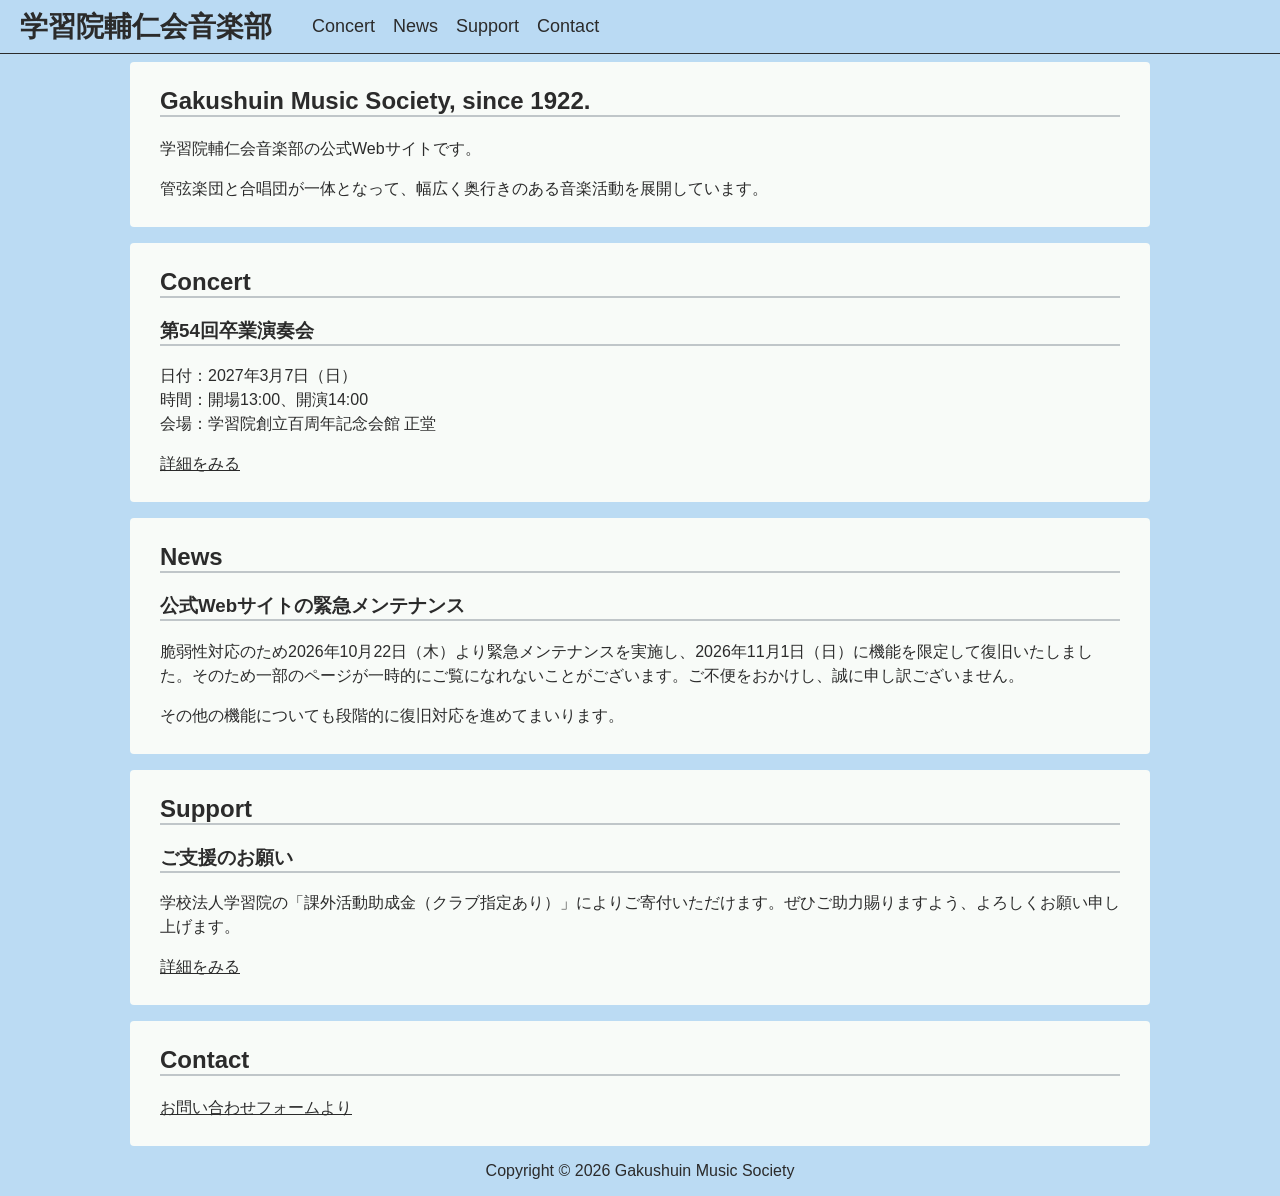
<file: index.html>
<!doctype html>
<html>
<head>
	<title>学習院輔仁会音楽部 | Gakushuin Music Society</title>
	<meta name="description" content="学習院輔仁会音楽部の公式Webサイトです。1922年創立。管弦楽団と合唱団が一体となって、幅広く奥行きのある音楽活動を展開しています。演奏会情報や活動紹介など。Gakushuin Music Society, since 1922. All rights reserved.">
	<link rel="icon" href="/image/favicon.ico">
	<meta charset="utf-8" />
	<meta name="viewport" content="width=device-width, initial-scale=1" />
	<link rel="stylesheet" href="/css/style.css">
</head>
<body>
	<nav class="global-navbar">
		<div class="global-navbar-logo"><a href="/">学習院輔仁会音楽部</a></div>
		<ul class="global-navlinks">
			<input type="checkbox" id="checkbox_toggle" />
			<label for="checkbox_toggle" class="global-navbar-hamburger">&#9776;</label>
			<div class="global-navbar-menu">
				<li><a href="/#Concert">Concert</a></li>
				<li><a href="/#News">News</a></li>
				<li><a href="/support/">Support</a></li>
				<li><a href="/contact/">Contact</a></li>
			</div>
		</ul>
	</nav>
	<div class="paper">
		<h2 class="linetitle">Gakushuin&nbsp;Music&nbsp;Society, since&nbsp;1922.</h2>
		<p class="bodytext">学習院輔仁会音楽部の公式Webサイトです。</p>
		<p class="bodytext">管弦楽団と合唱団が一体となって、幅広く奥行きのある音楽活動を展開しています。</p>
	</div>
	<div class="paper">
		<h2 class="linetitle" id="Concert">Concert</h2>
		<h3 class="linetitle">第54回卒業演奏会</h3>
		<p class="bodytext">日付：2027年3月7日（日）<br>時間：開場13:00、開演14:00<br>会場：学習院創立百周年記念会館 正堂</p>
		<p class="bodytext"><a href="/gms-54th-graduation-concert/">詳細をみる</a></p>
	</div>
	<div class="paper">
		<h2 class="linetitle" id="News">News</h2>
		<h3 class="linetitle">公式Webサイトの緊急メンテナンス</h3>
		<p class="bodytext">脆弱性対応のため2026年10月22日（木）より緊急メンテナンスを実施し、2026年11月1日（日）に機能を限定して復旧いたしました。そのため一部のページが一時的にご覧になれないことがございます。ご不便をおかけし、誠に申し訳ございません。</p>
		<p class="bodytext">その他の機能についても段階的に復旧対応を進めてまいります。</p>
	</div>
	<div class="paper">
		<h2 class="linetitle">Support</h2>
		<h3 class="linetitle">ご支援のお願い</h3>
		<p class="bodytext">学校法人学習院の「課外活動助成金（クラブ指定あり）」によりご寄付いただけます。ぜひご助力賜りますよう、よろしくお願い申し上げます。</p>
		<p class="bodytext"><a href="/support/">詳細をみる</a></p>
	</div>
	<div class="paper">
		<h2 class="linetitle">Contact</h2>
		<p class="bodytext"><a href="/contact/">お問い合わせフォームより</a></p>
	</div>
	<footer class="copyright">Copyright&nbsp;&copy;&nbsp;<span id="year"></span>&nbsp;Gakushuin&nbsp;Music&nbsp;Society</footer>
	<script type="text/javascript" src="/js/script.js"></script>
</body>
</html>
</file>
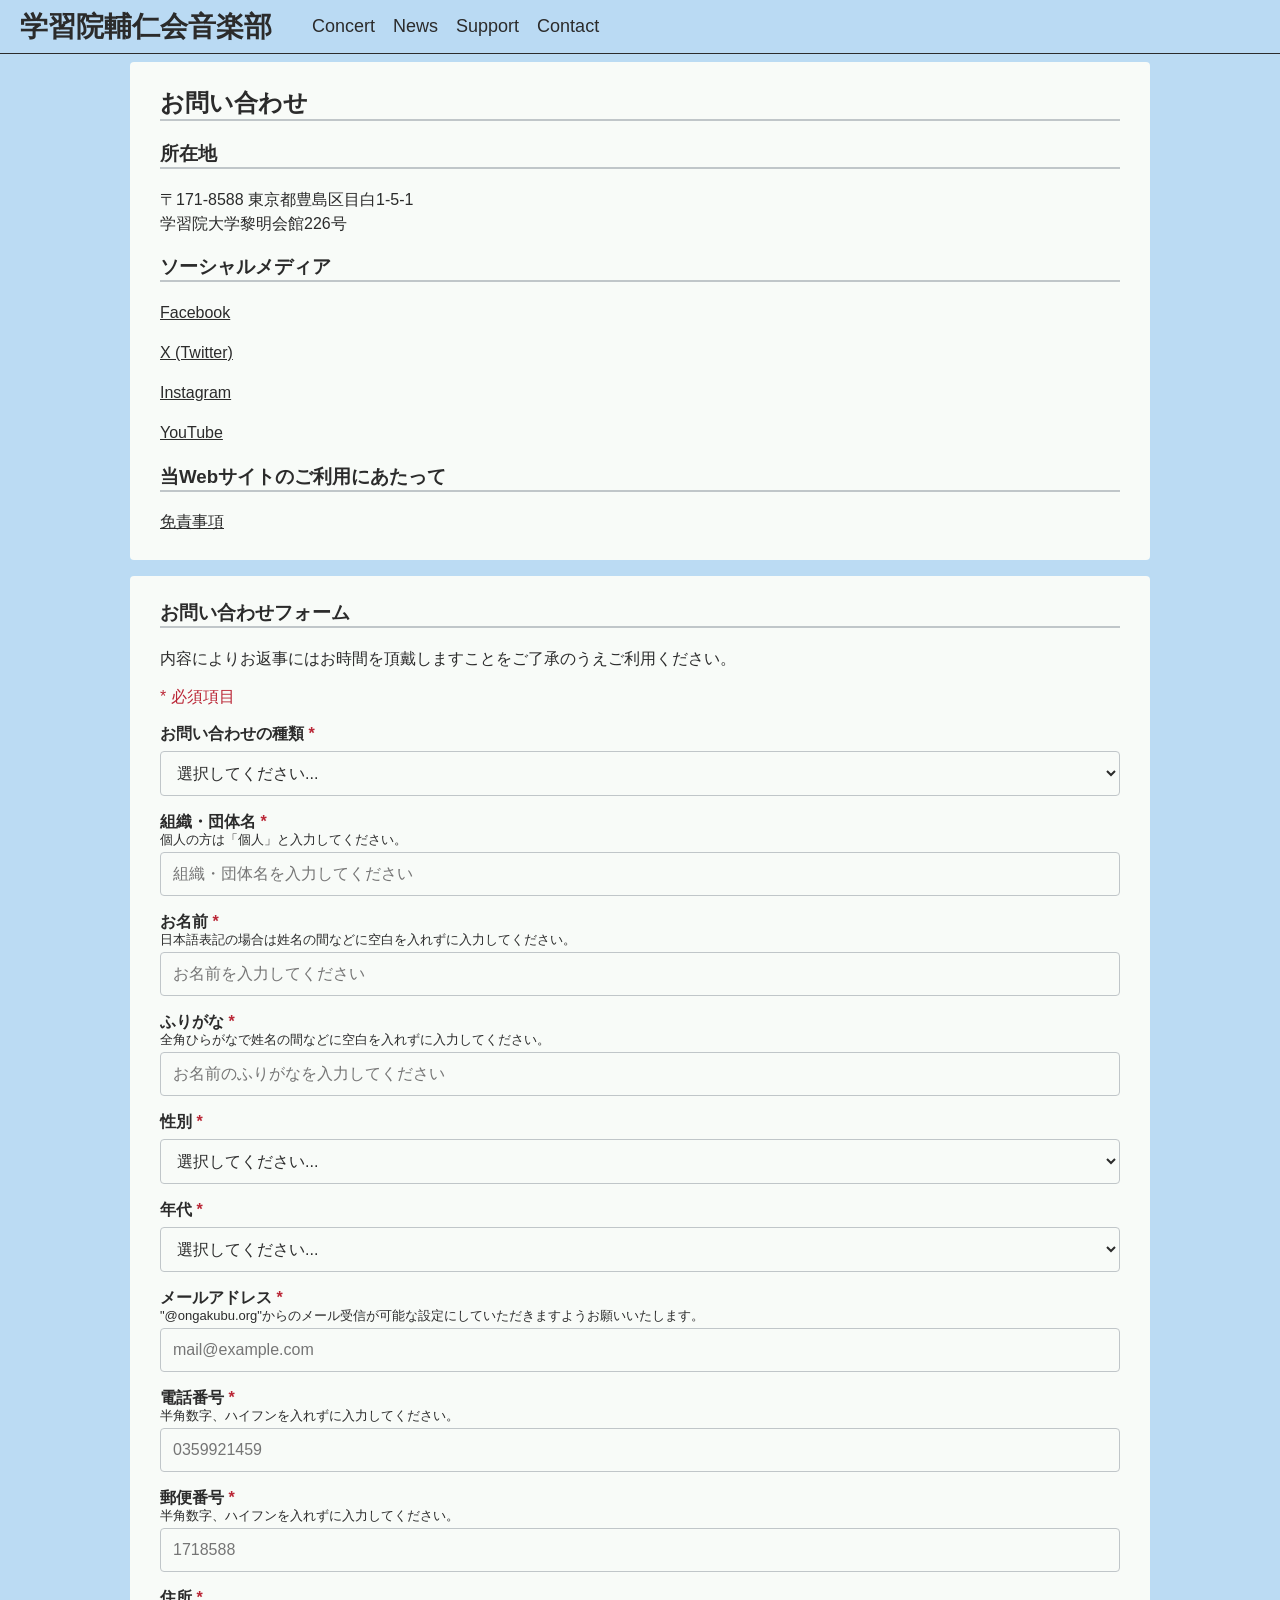
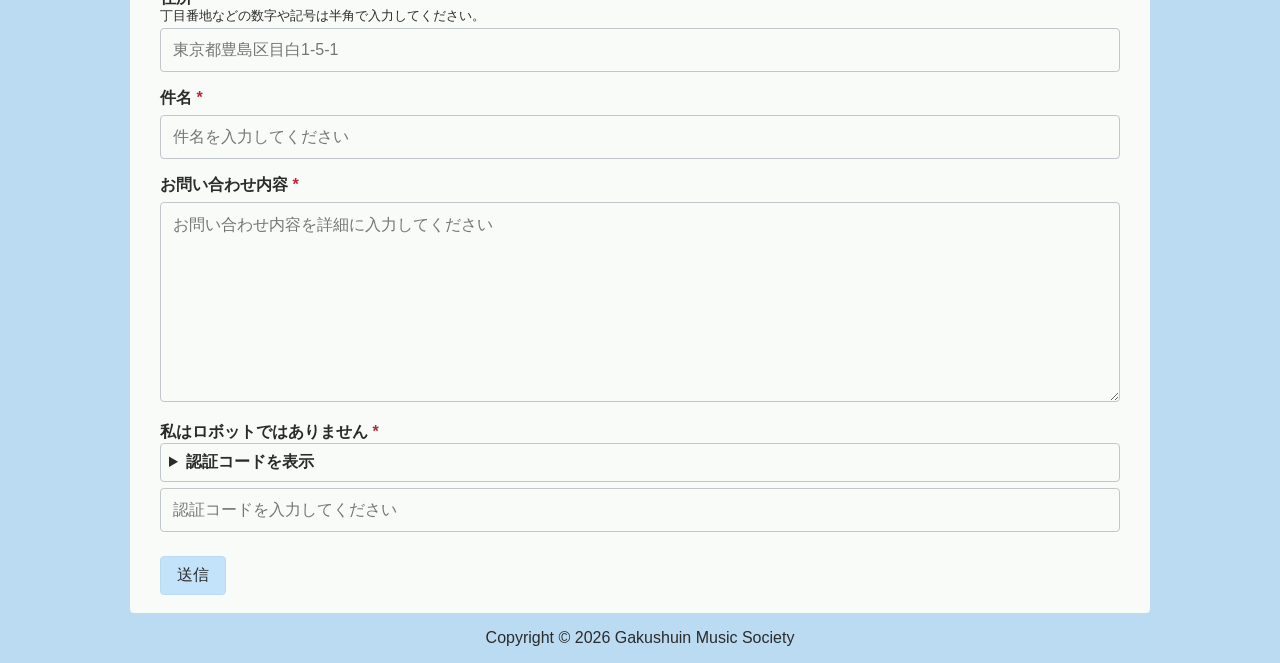
<file: contact/index.html>
<!doctype html>
<html>
<head>
	<title>お問い合わせ | Gakushuin Music Society</title>
	<meta name="description" content="学習院輔仁会音楽部へのお問い合わせはこちらよりどうぞ。You can make enquiries about Gakushuin Music Society on this contact page.">
	<link rel="icon" href="/image/favicon.ico">
	<meta charset="utf-8" />
	<meta name="viewport" content="width=device-width, initial-scale=1" />
	<link rel="stylesheet" href="/css/style.css">
</head>
<body>
	<nav class="global-navbar">
		<div class="global-navbar-logo"><a href="/">学習院輔仁会音楽部</a></div>
		<ul class="global-navlinks">
			<input type="checkbox" id="checkbox_toggle" />
			<label for="checkbox_toggle" class="global-navbar-hamburger">&#9776;</label>
			<div class="global-navbar-menu">
				<li><a href="/#Concert">Concert</a></li>
				<li><a href="/#News">News</a></li>
				<li><a href="/support/">Support</a></li>
				<li><a href="/contact/">Contact</a></li>
			</div>
		</ul>
	</nav>
	<div class="paper">
		<h2 class="linetitle">お問い合わせ</h2>
		<h3 class="linetitle">所在地</h3>
		<p class="bodytext">〒171-8588 東京都豊島区目白1-5-1<br>学習院大学黎明会館226号</p>
		<h3 class="linetitle">ソーシャルメディア</h3>
		<p class="bodytext"><a href="https://www.facebook.com/p/学習院輔仁会音楽部-100085192903780/" target="_blank" rel="noopener">Facebook</a></p>
		<p class="bodytext"><a href="https://x.com/intent/user?user_id=390168438" target="_blank" rel="noopener">X (Twitter)</a></p>
		<p class="bodytext"><a href="https://www.instagram.com/gh_ongakubu" target="_blank" rel="noopener">Instagram</a></p>
		<p class="bodytext"><a href="https://www.youtube.com/@ghongakubu" target="_blank" rel="noopener">YouTube</a></p>
		<h3 class="linetitle">当Webサイトのご利用にあたって</h3>
		<p class="bodytext"><a href="/disclaimer/">免責事項</a></p>
	</div>
	<div class="paper">
		<h3 class="linetitle">お問い合わせフォーム</h3>
		<p class="bodytext">内容によりお返事にはお時間を頂戴しますことをご了承のうえご利用ください。</p>
		<p class="annotaion"><span style="color:#ba2636">*&nbsp;必須項目</span></p>
		<script type="text/javascript">
            var submitted = false;
            var currentURL = window.location.href;
        </script>
		<iframe name="hidden_iframe" id="hidden_iframe" style="display:none;" onload="if(submitted) {window.location='/thanks/';}"></iframe>
		<form action="https://docs.google.com/forms/d/e/1FAIpQLSdeY0lS2xMc8XsGV1vq6L-0WHNCGdYMWaG6jV7EY64NyEzUzQ/formResponse" target="hidden_iframe" onsubmit="submitted=true;">
			<label for="category">お問い合わせの種類<span style="color:#ba2636">&nbsp;*</span></label>
            <select id="category" name="entry.1930093073" required>
                <option value="">選択してください...</option>
                <option value="演奏会について">演奏会について</option>
                <option value="演奏依頼について">演奏依頼について</option>
                <option value="当団体の広報活動について">当団体の広報活動について</option>
                <option value="広告掲載について">広告掲載について</option>
                <option value="ご寄付・ご支援について">ご寄付・ご支援について</option>
                <option value="当団体の活動・運営について">当団体の活動・運営について</option>
                <option value="その他">その他</option>
            </select>
			<label for="organization">組織・団体名<span style="color:#ba2636">&nbsp;*</span></label>
			<p class="annotaion">個人の方は「個人」と入力してください。</p>
            <input type="text" id="organization" name="entry.1215587804" placeholder="組織・団体名を入力してください" required>
			<label for="name">お名前<span style="color:#ba2636">&nbsp;*</span></label>
			<p class="annotaion">日本語表記の場合は姓名の間などに空白を入れずに入力してください。</p>
            <input type="text" id="name" name="entry.664696170" placeholder="お名前を入力してください" pattern="^(?!.*^[ 　]+[ぁ-ゟァ-ヿー一-龠丑-響々 　]|[ぁ-ゟァ-ヿー一-龠丑-響々 　]+[ 　]+[ぁ-ゟァ-ヿー一-龠丑-響々 　]|[ぁ-ゟァ-ヿー一-龠丑-響々 　]+[ 　]).*$" required>
			<label for="furigana">ふりがな<span style="color:#ba2636">&nbsp;*</span></label>
			<p class="annotaion">全角ひらがなで姓名の間などに空白を入れずに入力してください。</p>
            <input type="text" id="furigana" name="entry.960964088" placeholder="お名前のふりがなを入力してください" pattern="^[ぁ-ゟー]+$" required>
			<label for="gender">性別<span style="color:#ba2636">&nbsp;*</span></label>
			<select id="gender" name="entry.2034288141" required>
                <option value="">選択してください...</option>
                <option value="回答しない">回答しない</option>
                <option value="男性">男性</option>
                <option value="女性">女性</option>
                <option value="その他">その他</option>
            </select>
			<label for="age">年代<span style="color:#ba2636">&nbsp;*</span></label>
			<select id="age" name="entry.1007555599" required>
                <option value="">選択してください...</option>
                <option value="回答しない">回答しない</option>
				<option value="10歳未満">10歳未満</option>
				<option value="10代">10代</option>
				<option value="20代">20代</option>
				<option value="30代">30代</option>
				<option value="40代">40代</option>
				<option value="50代">50代</option>
				<option value="60代">60代</option>
				<option value="70代">70代</option>
				<option value="80代">80代</option>
				<option value="90代">90代</option>
				<option value="100歳以上">100歳以上</option>
            </select>
			<label for="email">メールアドレス<span style="color:#ba2636">&nbsp;*</span></label>
			<p class="annotaion">"@ongakubu.org"からのメール受信が可能な設定にしていただきますようお願いいたします。</p>
			<input type="email" id="email" name="entry.811586402" placeholder="mail@example.com" required>
			<label for="telephone">電話番号<span style="color:#ba2636">&nbsp;*</span></label>
			<p class="annotaion">半角数字、ハイフンを入れずに入力してください。</p>
            <input type="text" id="telephone" name="entry.1033975450" placeholder="0359921459" pattern="^[0-9]+$" required>
			<label for="postalcode">郵便番号<span style="color:#ba2636">&nbsp;*</span></label>
			<p class="annotaion">半角数字、ハイフンを入れずに入力してください。</p>
            <input type="text" id="postalcode" name="entry.2023069197" placeholder="1718588" pattern="^[0-9]+$" required>
			<label for="address">住所<span style="color:#ba2636">&nbsp;*</span></label>
			<p class="annotaion">丁目番地などの数字や記号は半角で入力してください。</p>
            <input type="text" id="address" name="entry.1180785404" placeholder="東京都豊島区目白1-5-1" required>
			<label for="title">件名<span style="color:#ba2636">&nbsp;*</span></label>
            <input type="text" id="title" name="entry.1913719437" placeholder="件名を入力してください" required>
			<label for="message">お問い合わせ内容<span style="color:#ba2636">&nbsp;*</span></label>
			<textarea id="message" name="entry.1850487000" style="height:200px" placeholder="お問い合わせ内容を詳細に入力してください" required></textarea>
			<label for="norobot">私はロボットではありません<span style="color:#ba2636">&nbsp;*</span></label>
			<details>
                <summary>認証コードを表示</summary>
                <img src="../image/pembroke.png" width="275px">
            </details>
            <input type="text" id="norobot" name="entry.2124898770" placeholder="認証コードを入力してください" required>
			<input type="submit" value="送信" />
		</form>
	</div>
	<footer class="copyright">Copyright&nbsp;&copy;&nbsp;<span id="year"></span>&nbsp;Gakushuin&nbsp;Music&nbsp;Society</footer>
	<script type="text/javascript" src="/js/script.js"></script>
</body>
</html>
</file>
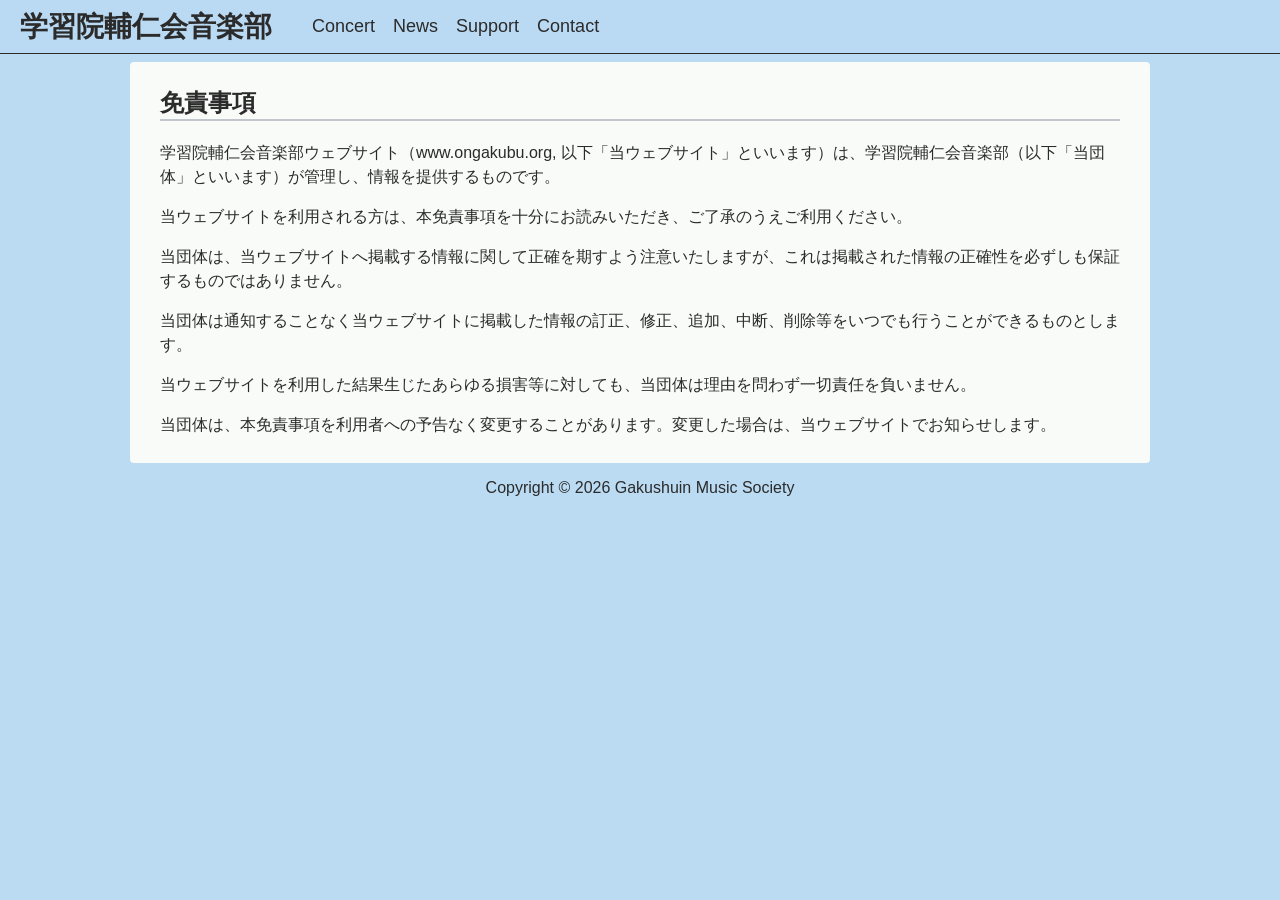
<file: disclaimer/index.html>
<!doctype html>
<html>
<head>
	<title>免責事項 | Gakushuin Music Society</title>
	<meta name="description" content="【必ずお読みください】学習院輔仁会音楽部Webサイトご利用の際の免責事項。[READ BEFORE USE] Disclaimer of responsibility set out in Gakushuin Music Society's Website.">
	<link rel="icon" href="/image/favicon.ico">
	<meta charset="utf-8" />
	<meta name="viewport" content="width=device-width, initial-scale=1" />
	<link rel="stylesheet" href="/css/style.css">
</head>
<body>
	<nav class="global-navbar">
		<div class="global-navbar-logo"><a href="/">学習院輔仁会音楽部</a></div>
		<ul class="global-navlinks">
			<input type="checkbox" id="checkbox_toggle" />
			<label for="checkbox_toggle" class="global-navbar-hamburger">&#9776;</label>
			<div class="global-navbar-menu">
				<li><a href="/#Concert">Concert</a></li>
				<li><a href="/#News">News</a></li>
				<li><a href="/support/">Support</a></li>
				<li><a href="/contact/">Contact</a></li>
			</div>
		</ul>
	</nav>
	<div class="paper">
		<h2 class="linetitle">免責事項</h2>
		<p class="bodytext">学習院輔仁会音楽部ウェブサイト（www.ongakubu.org, 以下「当ウェブサイト」といいます）は、学習院輔仁会音楽部（以下「当団体」といいます）が管理し、情報を提供するものです。</p>
		<p class="bodytext">当ウェブサイトを利用される方は、本免責事項を十分にお読みいただき、ご了承のうえご利用ください。</p>
		<p class="bodytext">当団体は、当ウェブサイトへ掲載する情報に関して正確を期すよう注意いたしますが、これは掲載された情報の正確性を必ずしも保証するものではありません。</p>
		<p class="bodytext">当団体は通知することなく当ウェブサイトに掲載した情報の訂正、修正、追加、中断、削除等をいつでも行うことができるものとします。</p>
		<p class="bodytext">当ウェブサイトを利用した結果生じたあらゆる損害等に対しても、当団体は理由を問わず一切責任を負いません。</p>
		<p class="bodytext">当団体は、本免責事項を利用者への予告なく変更することがあります。変更した場合は、当ウェブサイトでお知らせします。</p>
	</div>
	<footer class="copyright">Copyright&nbsp;&copy;&nbsp;<span id="year"></span>&nbsp;Gakushuin&nbsp;Music&nbsp;Society</footer>
	<script type="text/javascript" src="/js/script.js"></script>
</body>
</html>
</file>
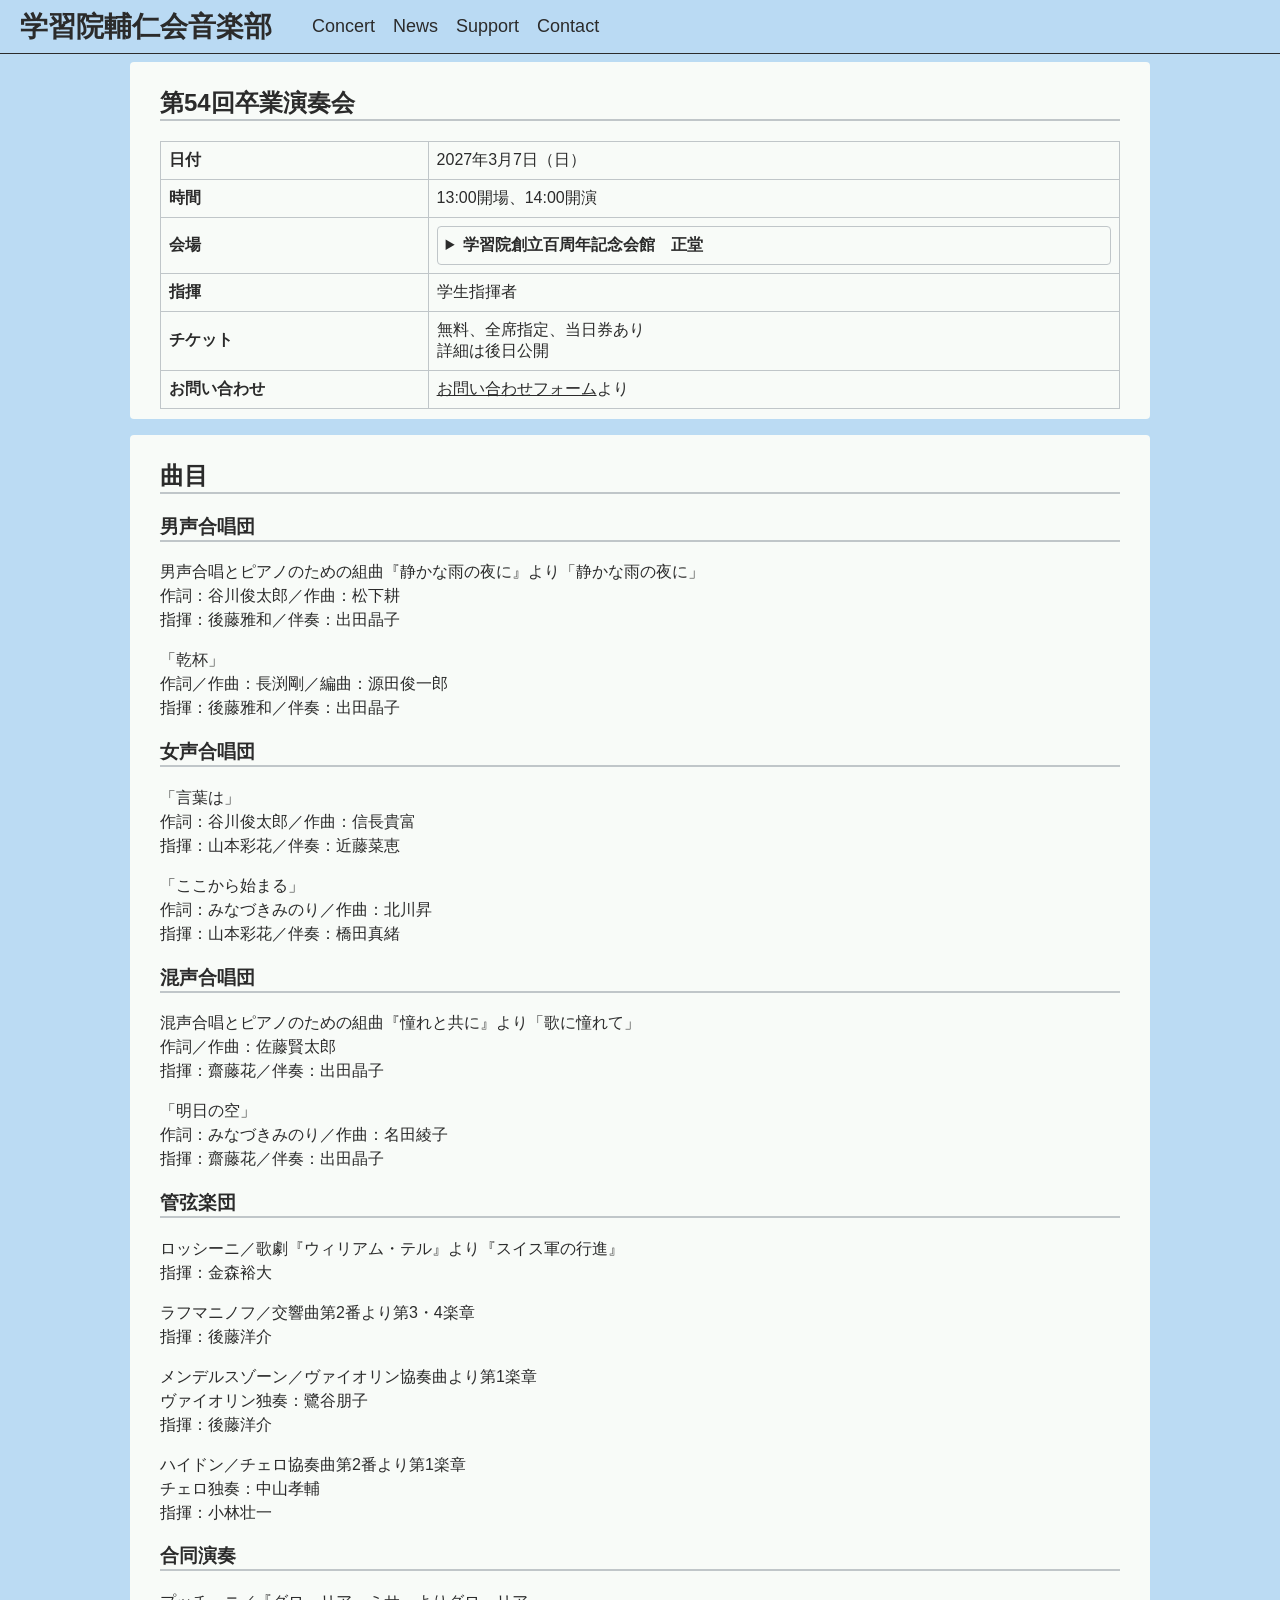
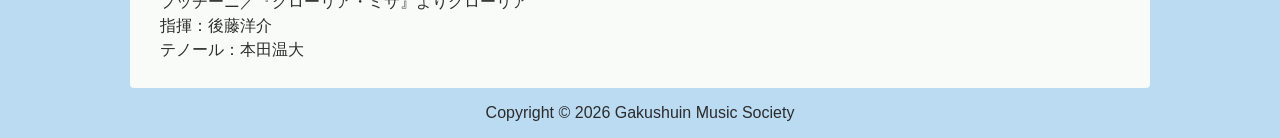
<file: gms-54th-graduation-concert/index.html>
<!doctype html>
<html>
<head>
    <title>第54回卒業演奏会 | Gakushuin Music Society</title>
    <meta name="description" content="第54回卒業演奏会 Gakushuin Music Society, since 1922. All rights reserved.">
    <link rel="icon" href="/image/favicon.ico">
    <meta charset="utf-8" />
    <meta name="viewport" content="width=device-width, initial-scale=1" />
    <link rel="stylesheet" href="/css/style.css">
</head>
<body>
    <nav class="global-navbar">
        <div class="global-navbar-logo"><a href="/">学習院輔仁会音楽部</a></div>
        <ul class="global-navlinks">
            <input type="checkbox" id="checkbox_toggle" />
            <label for="checkbox_toggle" class="global-navbar-hamburger">&#9776;</label>
            <div class="global-navbar-menu">
                <li><a href="/#Concert">Concert</a></li>
                <li><a href="/#News">News</a></li>
                <li><a href="/support/">Support</a></li>
                <li><a href="/contact/">Contact</a></li>
            </div>
        </ul>
    </nav>
    <div class="paper">
        <h2 class="linetitle">第54回卒業演奏会</h2>
        <table>
            <tr><th class="left">日付</th><td class="left">2027年3月7日（日）</td></tr>
            <tr><th class="left">時間</th><td class="left">13:00開場、14:00開演</td></tr>
            <tr>
                <th class="left">会場</th>
                <td class="left">
                    <details class="concertlocation">
                        <summary>学習院創立百周年記念会館　正堂</summary>
                        <iframe
                            src="https://www.google.com/maps/embed?pb=!1m18!1m12!1m3!1d3239.2480988974467!2d139.70689911559793!3d35.72011643544518!2m3!1f0!2f0!3f0!3m2!1i1024!2i768!4f13.1!3m3!1m2!1s0x60188d40561d1e8d%3A0x8c7449002b7e5c13!2z5a2m57-S6Zmi5Ym156uL55m-5ZGo5bm06KiY5b-15Lya6aSo!5e0!3m2!1sja!2sjp!4v1662081729713!5m2!1sja!2sjp"
                            width="100%"
                            height="450"
                            style="border:0;"
                            allowfullscreen=""
                            loading="lazy"
                            referrerpolicy="no-referrer-when-downgrade">
                        </iframe>
                    </details>
                </td>
            </tr>
            <tr><th class="left">指揮</th><td class="left">学生指揮者</td></tr>
            <tr><th class="left">チケット</th><td class="left">無料、全席指定、当日券あり<br>詳細は後日公開</td></tr>
            <tr><th class="left">お問い合わせ</th><td class="left"><a href="/contact/">お問い合わせフォーム</a>より</td></tr>
        </table>
    </div>
    <div class="paper">
        <h2 class="linetitle">曲目</h2>
        <h3 class="linetitle">男声合唱団</h3>
        <p class="bodytext">男声合唱とピアノのための組曲『静かな雨の夜に』より「静かな雨の夜に」<br>作詞：谷川俊太郎／作曲：松下耕<br>指揮：後藤雅和／伴奏：出田晶子</p>
        <p class="bodytext">「乾杯」<br>作詞／作曲：長渕剛／編曲：源田俊一郎<br>指揮：後藤雅和／伴奏：出田晶子</p>
        <h3 class="linetitle">女声合唱団</h3>
        <p class="bodytext">「言葉は」<br>作詞：谷川俊太郎／作曲：信長貴富<br>指揮：山本彩花／伴奏：近藤菜恵</p>
        <p class="bodytext">「ここから始まる」<br>作詞：みなづきみのり／作曲：北川昇<br>指揮：山本彩花／伴奏：橋田真緒</p>
        <h3 class="linetitle">混声合唱団</h3>
        <p class="bodytext">混声合唱とピアノのための組曲『憧れと共に』より「歌に憧れて」<br>作詞／作曲：佐藤賢太郎<br>指揮：齋藤花／伴奏：出田晶子</p>
        <p class="bodytext">「明日の空」<br>作詞：みなづきみのり／作曲：名田綾子<br>指揮：齋藤花／伴奏：出田晶子</p>
        <h3 class="linetitle">管弦楽団</h3>
        <p class="bodytext">ロッシーニ／歌劇『ウィリアム・テル』より『スイス軍の行進』<br>指揮：金森裕大</p>
        <p class="bodytext">ラフマニノフ／交響曲第2番より第3・4楽章<br>指揮：後藤洋介</p>
        <p class="bodytext">メンデルスゾーン／ヴァイオリン協奏曲より第1楽章<br>ヴァイオリン独奏：鷺谷朋子<br>指揮：後藤洋介</p>
        <p class="bodytext">ハイドン／チェロ協奏曲第2番より第1楽章<br>チェロ独奏：中山孝輔<br>指揮：小林壮一</p>
        <h3 class="linetitle">合同演奏</h3>
        <p class="bodytext">プッチーニ／『グローリア・ミサ』よりグローリア<br>指揮：後藤洋介<br>テノール：本田温大</p>
    </div>
    <footer class="copyright">Copyright&nbsp;&copy;&nbsp;<span id="year"></span>&nbsp;Gakushuin&nbsp;Music&nbsp;Society</footer>
    <script type="text/javascript" src="/js/script.js"></script>
</body>
</html>
</file>
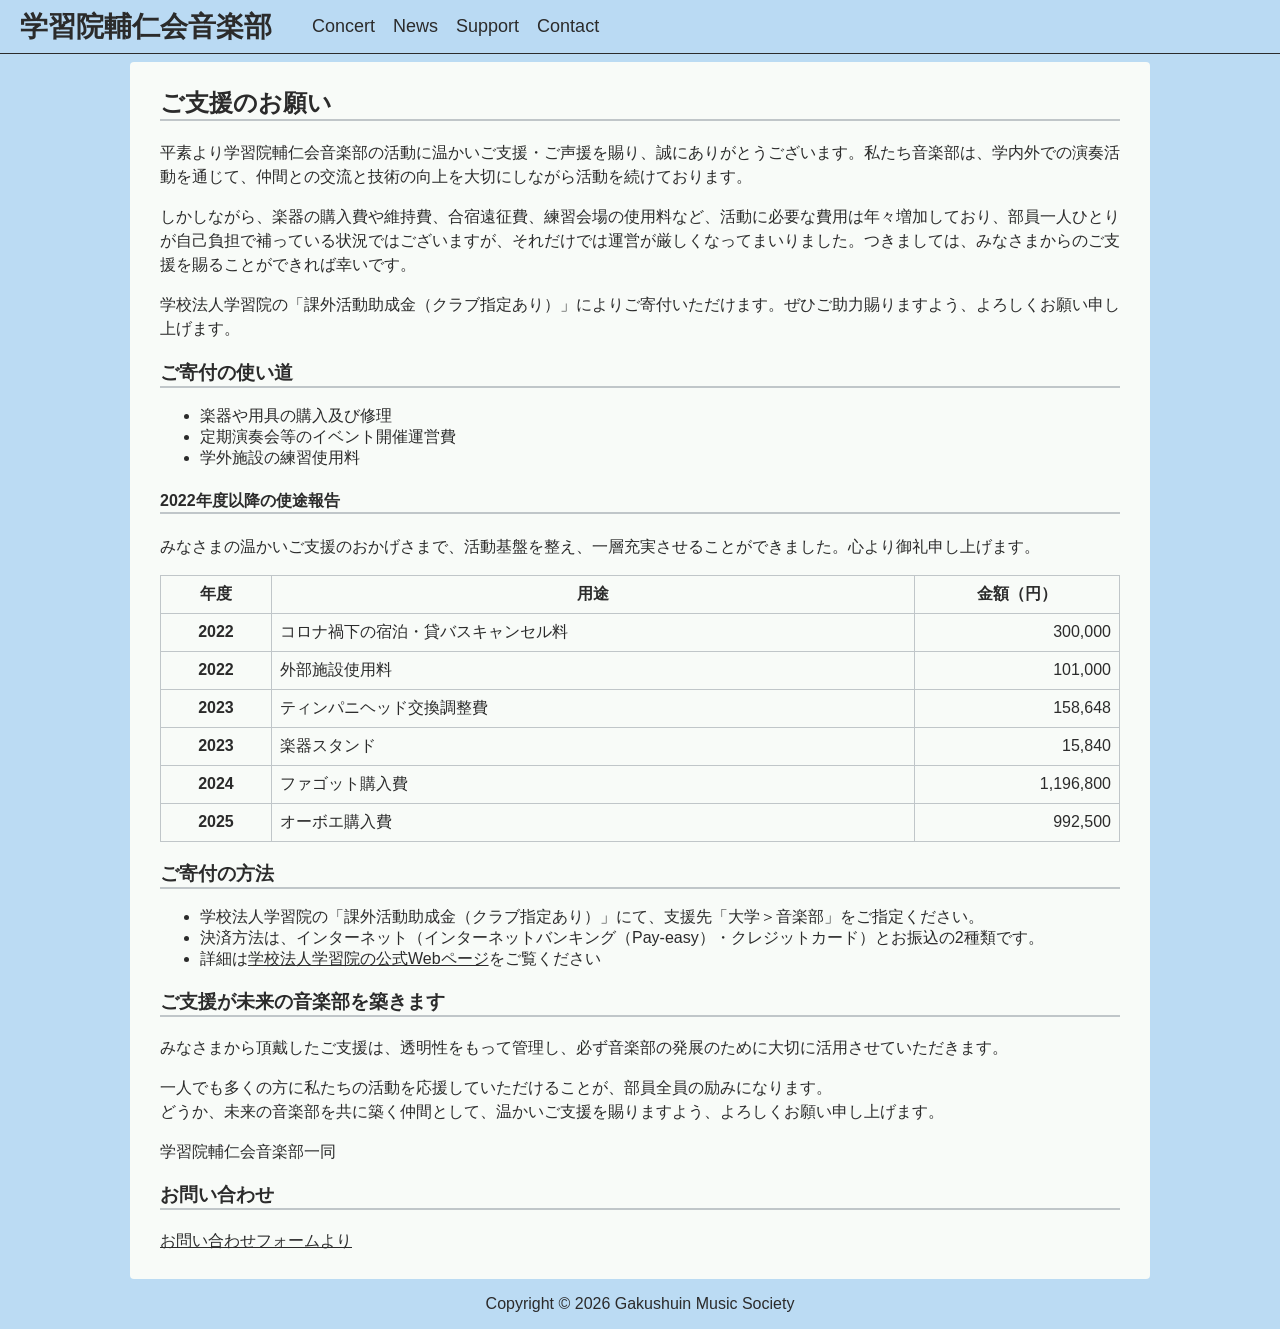
<file: support/index.html>
<!doctype html>
<html>
<head>
	<title>ご支援のお願い | Gakushuin Music Society</title>
	<meta name="description" content="学習院の課外活動助成金（クラブ指定あり）により、学習院輔仁会音楽部へのご支援を賜れますと幸いです。Your support is more important than ever for Gakushuin Music Society.">
	<link rel="icon" href="/image/favicon.ico">
	<meta charset="utf-8" />
	<meta name="viewport" content="width=device-width, initial-scale=1" />
	<link rel="stylesheet" href="/css/style.css">
</head>
<body>
	<nav class="global-navbar">
		<div class="global-navbar-logo"><a href="/">学習院輔仁会音楽部</a></div>
		<ul class="global-navlinks">
			<input type="checkbox" id="checkbox_toggle" />
			<label for="checkbox_toggle" class="global-navbar-hamburger">&#9776;</label>
			<div class="global-navbar-menu">
				<li><a href="/#Concert">Concert</a></li>
				<li><a href="/#News">News</a></li>
				<li><a href="/support/">Support</a></li>
				<li><a href="/contact/">Contact</a></li>
			</div>
		</ul>
	</nav>
	<div class="paper">
		<h2 class="linetitle">ご支援のお願い</h2>
		<p class="bodytext">平素より学習院輔仁会音楽部の活動に温かいご支援・ご声援を賜り、誠にありがとうございます。私たち音楽部は、学内外での演奏活動を通じて、仲間との交流と技術の向上を大切にしながら活動を続けております。</p>
		<p class="bodytext">しかしながら、楽器の購入費や維持費、合宿遠征費、練習会場の使用料など、活動に必要な費用は年々増加しており、部員一人ひとりが自己負担で補っている状況ではございますが、それだけでは運営が厳しくなってまいりました。つきましては、みなさまからのご支援を賜ることができれば幸いです。</p>
		<p class="bodytext">学校法人学習院の「課外活動助成金（クラブ指定あり）」によりご寄付いただけます。ぜひご助力賜りますよう、よろしくお願い申し上げます。</p>
		<h3 class="linetitle">ご寄付の使い道</h3>
		<ul>
			<li>楽器や用具の購入及び修理</li>
			<li>定期演奏会等のイベント開催運営費</li>
			<li>学外施設の練習使用料</li>
		</ul>
		<h4 class="linetitle">2022年度以降の使途報告</h4>
		<p class="bodytext">みなさまの温かいご支援のおかげさまで、活動基盤を整え、一層充実させることができました。心より御礼申し上げます。</p>
		<table>
			<thead>
				<tr>
					<th scope="col" class="center">年度</th>
					<th scope="col" class="center">用途</th>
					<th scope="col" class="center">金額（円）</th>
				</tr>
			</thead>
			<tbody>
				<tr>
					<th scope="row" class="center">2022</th>
					<td>コロナ禍下の宿泊・貸バスキャンセル料</td>
					<td class="right">300,000</td>
				</tr>
				<tr>
					<th scope="row" class="center">2022</th>
					<td>外部施設使用料</td>
					<td class="right">101,000</td>
				</tr>
				<tr>
					<th scope="row" class="center">2023</th>
					<td>ティンパニヘッド交換調整費</td>
					<td class="right">158,648</td>
				</tr>
				<tr>
					<th scope="row" class="center">2023</th>
					<td>楽器スタンド</td>
					<td class="right">15,840</td>
				</tr>
				<tr>
					<th scope="row" class="center">2024</th>
					<td>ファゴット購入費</td>
					<td class="right">1,196,800</td>
				</tr>
				<tr>
					<th scope="row" class="center">2025</th>
					<td>オーボエ購入費</td>
					<td class="right">992,500</td>
				</tr>
			</tbody>
		</table>
		<p class="bodytext"></p>
		<h3 class="linetitle">ご寄付の方法</h3>
		<ul>
			<li>学校法人学習院の「課外活動助成金（クラブ指定あり）」にて、支援先「大学＞音楽部」をご指定ください。</li>
			<li>決済方法は、インターネット（インターネットバンキング（Pay-easy）・クレジットカード）とお振込の2種類です。</li>
			<li>詳細は<a href="https://www.gakushuin.ac.jp/houjin/bokin/e-27.html#c01" target="_blank" rel="noopener">学校法人学習院の公式Webページ</a>をご覧ください</li>
		</ul>
		<h3 class="linetitle">ご支援が未来の音楽部を築きます</h3>
		<p class="bodytext">みなさまから頂戴したご支援は、透明性をもって管理し、必ず音楽部の発展のために大切に活用させていただきます。</p>
		<p class="bodytext">一人でも多くの方に私たちの活動を応援していただけることが、部員全員の励みになります。<br>どうか、未来の音楽部を共に築く仲間として、温かいご支援を賜りますよう、よろしくお願い申し上げます。</p>
		<p class="bodytext">学習院輔仁会音楽部一同</p>
		<h3 class="linetitle">お問い合わせ</h3>
		<p class="bodytext"><a href="/contact/">お問い合わせフォームより</a></p>
	</div>
	<footer class="copyright">Copyright&nbsp;&copy;&nbsp;<span id="year"></span>&nbsp;Gakushuin&nbsp;Music&nbsp;Society</footer>
	<script type="text/javascript" src="/js/script.js"></script>
</body>
</html>
</file>
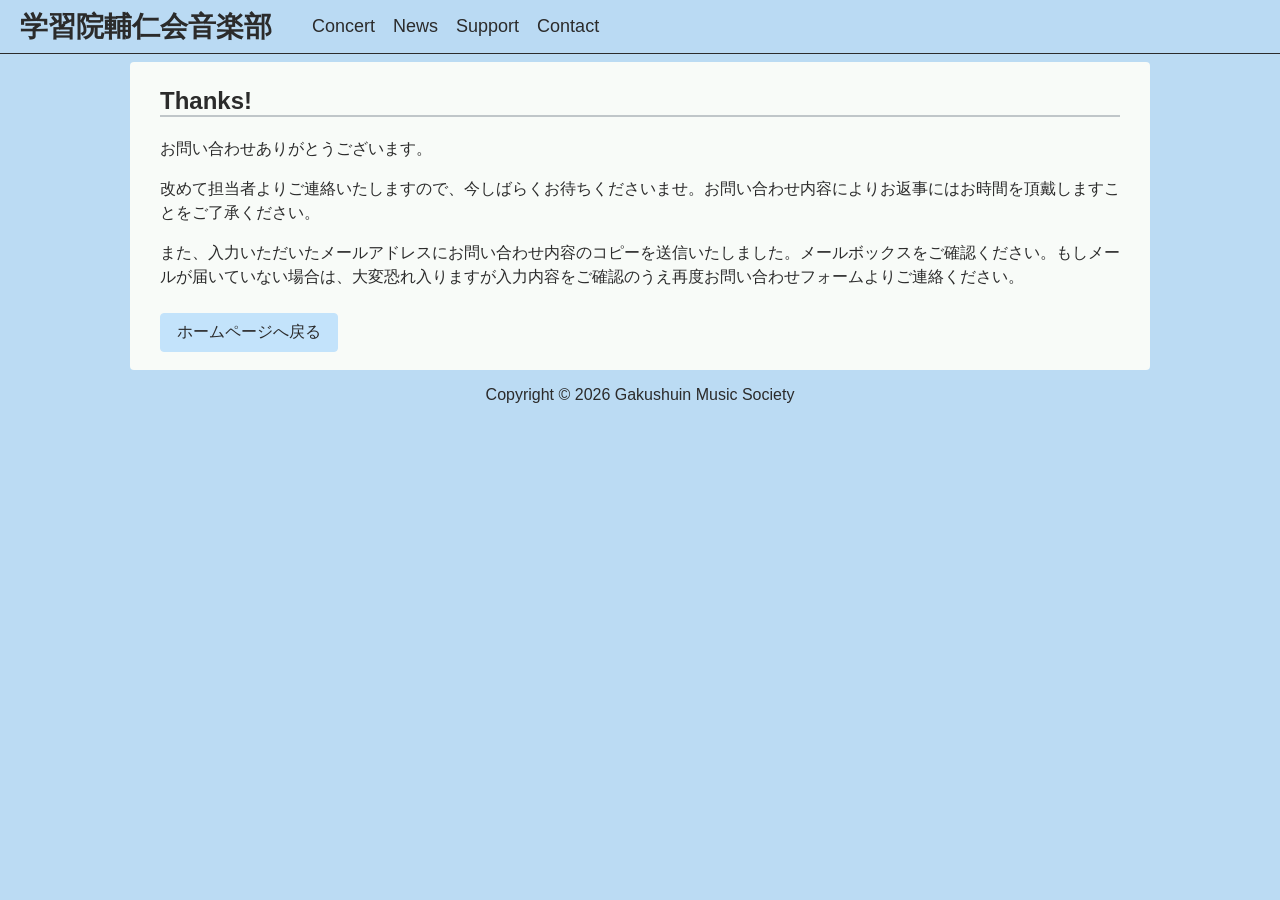
<file: thanks/index.html>
<!doctype html>
<html>
<head>
	<title>Thanks! | Gakushuin Music Society</title>
	<meta name="description" content="お問い合わせありがとうございます。Thank you for your enquiry.">
	<link rel="icon" href="/image/favicon.ico">
	<meta charset="utf-8" />
	<meta name="viewport" content="width=device-width, initial-scale=1" />
	<link rel="stylesheet" href="/css/style.css">
</head>
<body>
	<nav class="global-navbar">
		<div class="global-navbar-logo"><a href="/">学習院輔仁会音楽部</a></div>
		<ul class="global-navlinks">
			<input type="checkbox" id="checkbox_toggle" />
			<label for="checkbox_toggle" class="global-navbar-hamburger">&#9776;</label>
			<div class="global-navbar-menu">
				<li><a href="/#Concert">Concert</a></li>
				<li><a href="/#News">News</a></li>
				<li><a href="/support/">Support</a></li>
				<li><a href="/contact/">Contact</a></li>
			</div>
		</ul>
	</nav>
	<div class="paper">
		<h2 class="linetitle">Thanks!</h2>
		<p class="bodytext">お問い合わせありがとうございます。</p>
		<p class="bodytext">改めて担当者よりご連絡いたしますので、今しばらくお待ちくださいませ。お問い合わせ内容によりお返事にはお時間を頂戴しますことをご了承ください。</p>
		<p class="bodytext">また、入力いただいたメールアドレスにお問い合わせ内容のコピーを送信いたしました。メールボックスをご確認ください。もしメールが届いていない場合は、大変恐れ入りますが入力内容をご確認のうえ再度お問い合わせフォームよりご連絡ください。</p>
		<input type="button" value="ホームページへ戻る" onclick="location.href='/'">
	</div>
	<footer class="copyright">Copyright&nbsp;&copy;&nbsp;<span id="year"></span>&nbsp;Gakushuin&nbsp;Music&nbsp;Society</footer>
	<script type="text/javascript" src="/js/script.js"></script>
</body>
</html>
</file>
<file: css/style.css>
@charset "utf-8";

@media (prefers-color-scheme: light) {
    :root {
        --bgcolor: #bbdbf3;
        --navbgcolor: rgb(187, 219, 243, 0.9);
        --navtextcolor: #2b2b2b;
        --navhovercolor: #0b0b0b;
        --papercolor: #f8fbf8;
        --textcolor: #2b2b2b;
        --buttoncolor: #c3e3fb;
        --hovercolor: #003078;
    }
}

@media (prefers-color-scheme: dark) {
    :root {
        --bgcolor: #021f36;
        --navbgcolor: rgb(2, 31, 54, 0.9);
        --navtextcolor: #afafaf;
        --navhovercolor: #f8fbf8;
        --papercolor: #202020;
        --textcolor: #afafaf;
        --buttoncolor: #042e51;
        --hovercolor: #1d70b8;
    }
}

body {
    background-color: var(--bgcolor);
    margin: 0;
    padding: 0;
    color: var(--textcolor);
    font-family: Helvetica, Arial, sans-serif;
}

a:link, a:visited {
    color: var(--textcolor);
}

a:hover {
    color: var(--hovercolor);
}

.global-navbar {
    display: flex;
    align-items: center;
    justify-content: start;
    padding: 0px 20px 0px 20px;
    background-color: var(--navbgcolor);
    border-bottom: 1px solid;
    color: var(--navtextcolor);
    text-decoration: none;
}

.global-navbar a:link{
    color: var(--navtextcolor);
    text-decoration: none;
}

.global-navbar a:visited {
    color: var(--navtextcolor);
    text-decoration: none;
}

.global-navbar a:hover {
    color: var(--navhovercolor);
    text-decoration: none;
}

.global-navlinks a:link {
    color: var(--navtextcolor);
    text-decoration: none;
}

.global-navlinks a:visited {
    color: var(--navtextcolor);
    text-decoration: none;
}

.global-navlinks a:hover {
    color: var(--navhovercolor);
    text-decoration: none;
}

.global-navbar-logo a {
    font-size: 28px;
    font-weight: bold;
    color: var(--navtextcolor);
}

.global-navbar-menu {
    display: flex;
    gap: 1em;
    font-size: 18px;
}

.global-navbar-menu li:hover {
    text-decoration: underline;
}

.global-navbar-menu li {
    list-style: none;
}

input[type=checkbox] {
    display: none;
}

.global-navbar-hamburger {
    display: none;
    font-size: 32px;
    user-select: none;
}

@media (max-width: 600px) {
    .global-navbar {
        justify-content: space-between;
        margin: auto;
    }

    .global-navbar-menu {
        display: none;
        position: absolute;
        background-color: var(--navbgcolor);
        top: 76px;
        right: 0;
        left: 0;
        text-align: left;
        text-indent: 1em;
        padding: 16px 0 16px 0;
    }

    .global-navbar-menu li:hover {
        text-decoration: underline;
    }

    .global-navbar-menu li+li {
        margin-top: 12px;
    }

    input[type=checkbox]:checked~.global-navbar-menu {
        display: block;
    }

    .global-navbar-hamburger {
        display: block;
    }
}

.paper {
    width: 75%;
    margin: 0.5em auto 1em;
    padding: 5px 30px 10px 30px;
    color: var(--textcolor);
    background-color: var(--papercolor);
    border-radius: 0.25em;
}

.linetitle {
    border-bottom: 2px solid #c0c6c9;
    text-align: left;
}

.linetitle:before {
    left: 0;
    top: 14px;
    width: 3px;
    height: 15px;
}

.bodytext {
    line-height: 1.5em;
}

audio {
    width: 100%;
}

video {
    width: 100%;
}

table {
    border-collapse: collapse;
    width: 100%;
}

td, th {
    border: 1px solid #c0c6c9;
    text-align: left;
    padding: 8px;
}

th.left, td.left {
    text-align: left;
}

th.center, td.center {
    text-align: center;
}

th.right, td.right {
    text-align: right;
}

details {
    border: 1px solid #c0c6c9;
    border-radius: 0.25em;
    padding: .5rem .5rem 0;
}

summary {
    font-size: 1rem;
    font-weight: bold;
    margin: -.5rem -.5rem 0;
    padding: .5rem;
}

details[open] {
    padding: .5rem;
}

details[open] summary {
    border-bottom: 1px solid #c0c6c9;
    margin-bottom: .5rem;
}

blockquote {
    margin: 1.25em;
}

blockquote p {
    padding: 1em;
    color: var(--textcolor);
    background: var(--buttoncolor);
    border-radius: 0.25em;
}

blockquote p::before {
    content: '\201C';
}

blockquote p::after {
    content: '\201D';
}

form label {
    font-weight: bold;
}
form p.annotaion {
    font-size: small;
    line-height: 1em;
    margin: auto;
}

input[type=text], select, textarea {
    font: 1em 'Manrope', sans-serif;
    background-color: var(--papercolor);
    color: var(--textcolor);
    width: 100%;
    padding: 12px;
    border: 1px solid #c0c6c9;
    border-radius: 0.25em;
    box-sizing: border-box;
    margin: 6px auto 16px;
    resize: vertical;
}

input[type=email], select, textarea {
    font: 1em 'Manrope', sans-serif;
    background-color: var(--papercolor);
    color: var(--textcolor);
    width: 100%;
    padding: 12px;
    border: 1px solid #c0c6c9;
    border-radius: 0.25em;
    box-sizing: border-box;
    margin: 6px auto 16px;
    resize: vertical;
}

input[type=submit] {
    font: 1em 'Manrope', sans-serif;
    background-color: var(--buttoncolor);
    color: var(--textcolor);
    padding: 0.5em 1em;
    border: 1px solid var(--bgcolor);
    border-radius: 0.25em;
    margin: 0.5em 1em 0.5em 0;
    cursor: pointer;
}

input[type=submit]:hover {
    border: 1px solid #1d70b8;
}

input[type=button] {
    font: 1em 'Manrope', sans-serif;
    background-color: var(--buttoncolor);
    color: var(--textcolor);
    padding: 0.5em 1em;
    border: 1px solid var(--buttoncolor);
    border-radius: 0.25em;
    margin: 0.5em auto;
    cursor: pointer;
}

input[type=button]:hover {
    border: 1px solid #1d70b8;
}

@media screen and (max-width: 600px) {
    .paper {
        width: 80%;
    }

    input[type=submit] {
        width: 100%;
        margin: 0.5em auto;
    }

    input[type=button] {
        width: 100%;
    }
}

.copyright {
    text-align: center;
    color: var(--navtextcolor);
    padding: 0em 0em 1em 0em;
}
</file>
